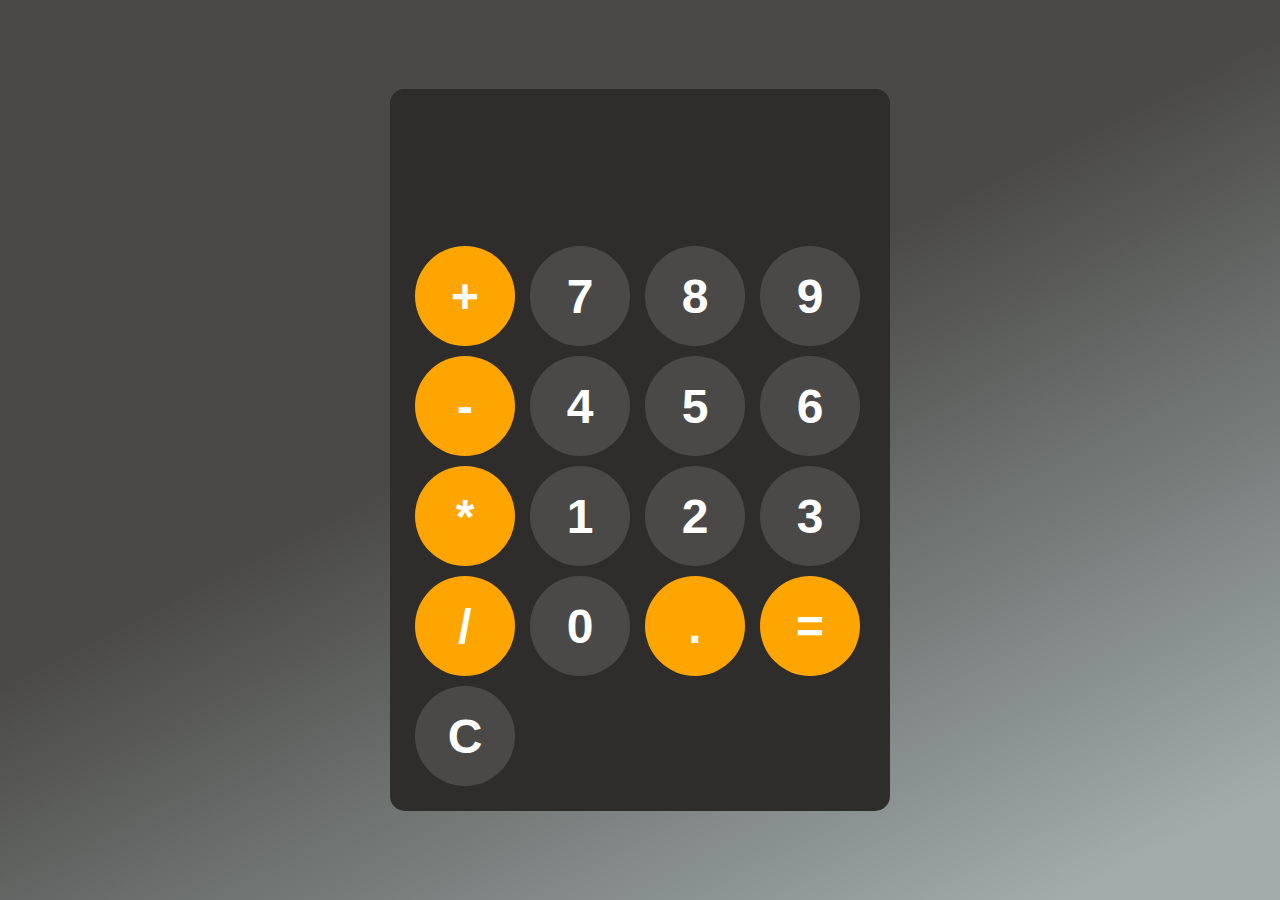
<file: Calculator/index.html>
<!DOCTYPE html>
<html lang="en">
<head>
    <meta charset="UTF-8">
    <meta name="viewport" content="width=device-width, initial-scale=1.0">
    <link rel="stylesheet" href="styles.css">
    <title>Document</title>
</head>
<body>
    <div id="calculator">
        <input id="display" readonly>
        <div id="keys">
            <button onclick="appendToDisplay('+')" class="op-btn">+</button>
            <button onclick="appendToDisplay('7')">7</button>
            <button onclick="appendToDisplay('8')">8</button>
            <button onclick="appendToDisplay('9')">9</button>
            <button onclick="appendToDisplay('-')" class="op-btn">-</button>
            <button onclick="appendToDisplay('4')">4</button>
            <button onclick="appendToDisplay('5')">5</button>
            <button onclick="appendToDisplay('6')">6</button>
            <button onclick="appendToDisplay('*')" class="op-btn">*</button>
            <button onclick="appendToDisplay('1')">1</button>
            <button onclick="appendToDisplay('2')">2</button>
            <button onclick="appendToDisplay('3')">3</button>
            <button onclick="appendToDisplay('/')" class="op-btn">/</button>
            <button onclick="appendToDisplay('0')">0</button>
            <button onclick="appendToDisplay('.')" class="op-btn">.</button>
            <button onclick="calculate('=')" class="op-btn">=</button>
            <button onclick="ClearDisplay()">C</button>
        </div>
    </div>
    <script src="index.js"></script>
</body>
</html>
</file>
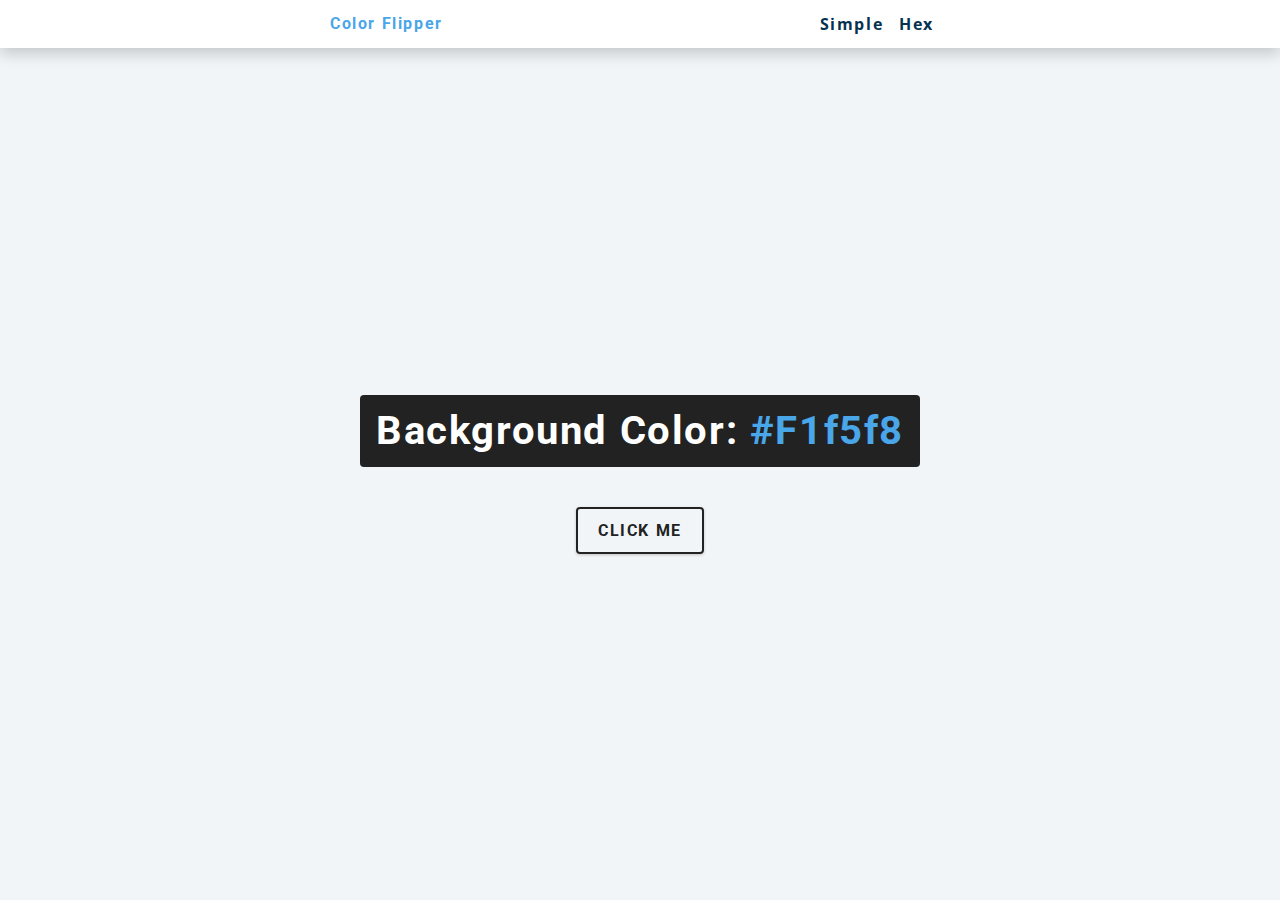
<file: Color-Flipper/index.html>
<!DOCTYPE html>
<html lang="en">
<head>
    <meta charset="UTF-8">
    <meta name="viewport" content="width=device-width, initial-scale=1.0">
    <link rel="stylesheet" href="styles.css">
    <title>Color Flipper</title>
</head>
<body>
    <nav>
        <div class="nav-center">
            <h4>color flipper</h4>
            <ul class="nav-links">
                <li>
                    <a href="index.html">
                        simple
                    </a>
                </li>
                <li>
                    <a href="hex.html">
                        hex
                    </a>
                </li>
            </ul>
        </div>
    </nav>
    <main>
        <div class="container">
            <h2>background color: <span class="color">
                #f1f5f8
            </span></h2>
            <button class="btn btn-hero" id="btn">click me</button>
        </div>
    </main>
    <script src="app.js"></script>
</body>
</html>
</file>
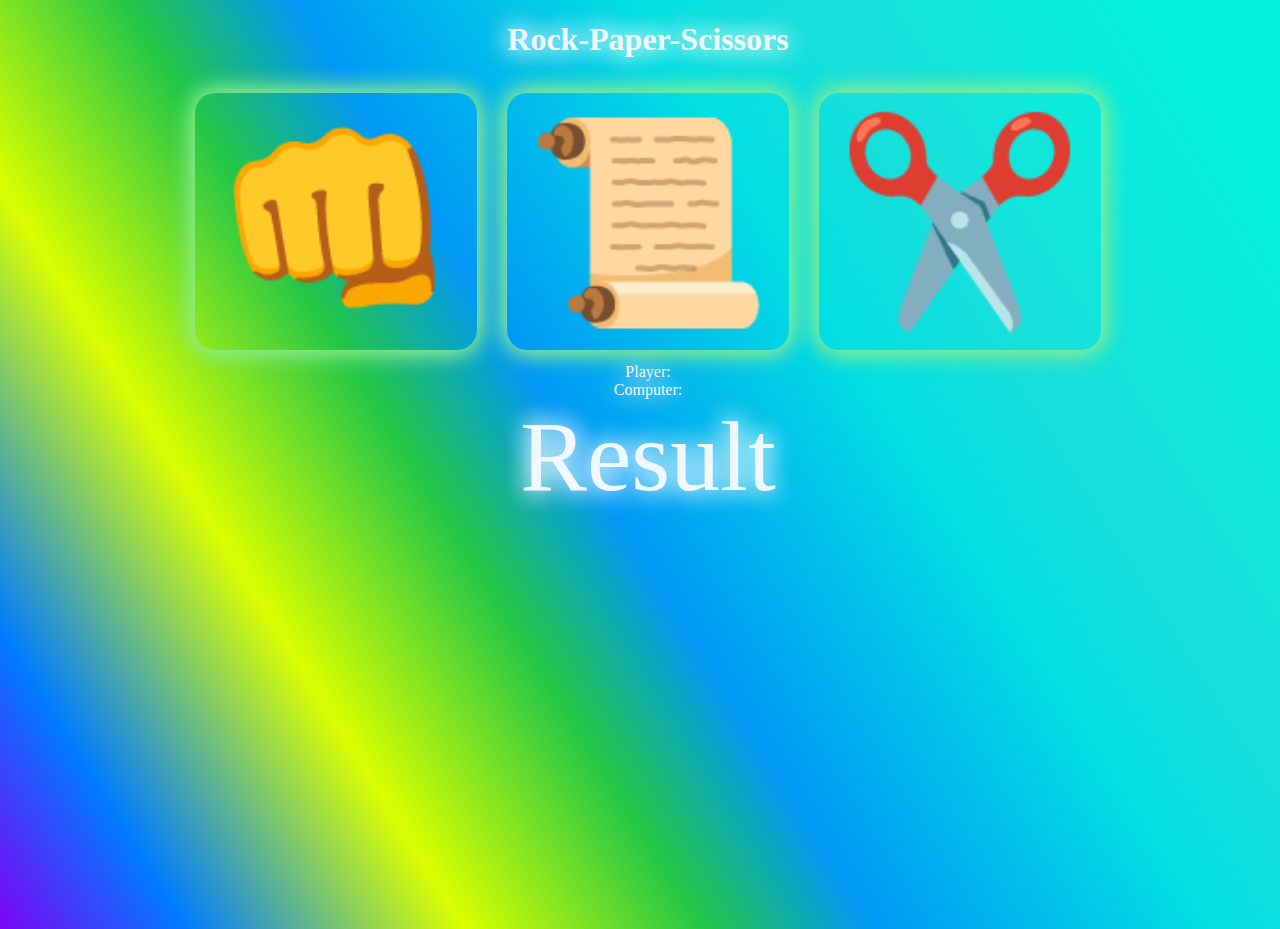
<file: Rock-Paper-Scissors/Index.html>
<!DOCTYPE html>
<html lang="en">
<head >
    <meta charset="UTF-8">
    <meta name="viewport" content="width=device-width, initial-scale=1.0">
    <link rel="stylesheet" href="styles.css">
    <title>Rock-Paper-Scissors</title>
</head>
<body>
    <div class="site-header">
        <h1> Rock-Paper-Scissors</h1>
    </div>
    <div class="Choices">
        <button onclick="playGame('rock')">👊</button>
        <button onclick="playGame('paper')">📜</button>
        <button onclick="playGame('scissors')">✂️</button>
        <div class="display">
        <div id="playerDisplay">Player:</div>
        <div id="computerDisplay">Computer:</div>
        <div id="resultDisplay">Result</div>
        </div>
        <script src="index.js"></script>
    </div>
</body>
</html>
</file>
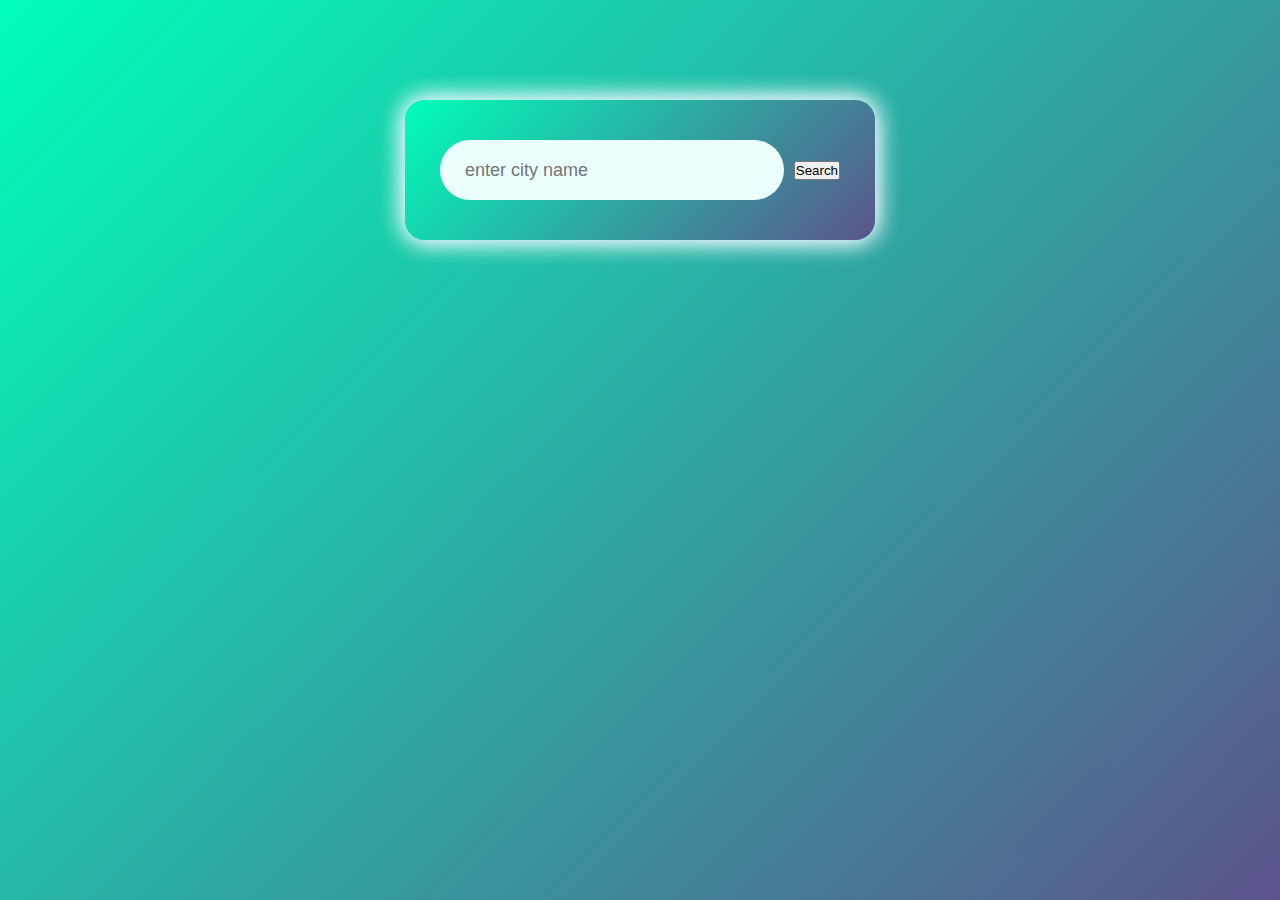
<file: Weather/index.html>
<!DOCTYPE html>
<html lang="en">
<head>
    <meta charset="UTF-8">
    <meta name="viewport" content="width=device-width, initial-scale=1.0">
    <link rel= "stylesheet" href="style.css"/> 
    <title>Document</title>
</head>
<body>
    <div class="card">
        <div class = "search">
            <input type="text" placeholder="enter city name" spellcheck="false">
            <button>Search</button>
        </div>
        <div class="error">
            <p>Invalid City Name</p>
        </div>
        <div class="weather">
            <img src="images/rain.png" class="weather-icon">
            <h1 class="temp">22°c</h1>
            <h2 class="city">New York</h2>
            <div class="details">
                <div class="col">
                    <img src="images/humidity.png">
                    <div>
                        <p class="humidity">50%</p>
                        <p>humidity</p>
                    </div>
                </div>
                <div class="col"></div>
                    <img src="images/wind.png">
                    <div>
                        <p class="wind">15 km/h</p>
                        <p>Wind Speed</p>
                    </div>
                </div>
            </div>
        </div>
    </div>
    <script>
        const apiKey = "3ba4e3ff826aadc1041b5eac3b24c1b7";
        const apiUrl = "https://api.openweathermap.org/data/2.5/weather?units=metric&q=";
        const searchBox = document.querySelector(".search input");
        const searchBtn = document.querySelector(".search button")
        const weatherIcon = document.querySelector(".weather-icon")
        async function checkWeather(city){
            const response = await fetch(apiUrl + city + `&appid=${apiKey}`);
            if(response.status == 404)
            {
                document.querySelector(".error").style.display = 'block';
                document.querySelector(".weather").style.display = 'none';
            }
            else
            {
                var data = await response.json();
            document.querySelector(".city").innerHTML = data.name;
            document.querySelector(".temp").innerHTML = Math.round(data.main.temp) + "°C";
            document.querySelector(".humidity").innerHTML = data.main.humidity;
            document.querySelector(".wind").innerHTML = data.wind.speed;
            if(data.weather[0].main == "Clouds"){
                WeatherIcon.src = "images/clouds.png";
            }
            else if(data.weather[0].main == "Clear")
            {
                weatherIcon.src = "images/clear.png";
            }
            else if(data.weather[0].main == "Rain")
            {
                weatherIcon.src = "images/rain.png";
            }
            else if(data.weather[0].main == "Drizzle")
            {
                weatherIcon.src = "images/drizzle.png";
            }
            else if(data.weather[0].main == "Mist")
            {
                weatherIcon.src = "images/mist.png";
            }
            document.querySelector('.weather').style.display = 'block';
            document.queerySelector('.error').style.display = 'none';
            }
        }
        searchBtn.addEventListener("click", () => {
            checkWeather(searchBox.value);
        })
    </script>
</body>
</html>
</file>
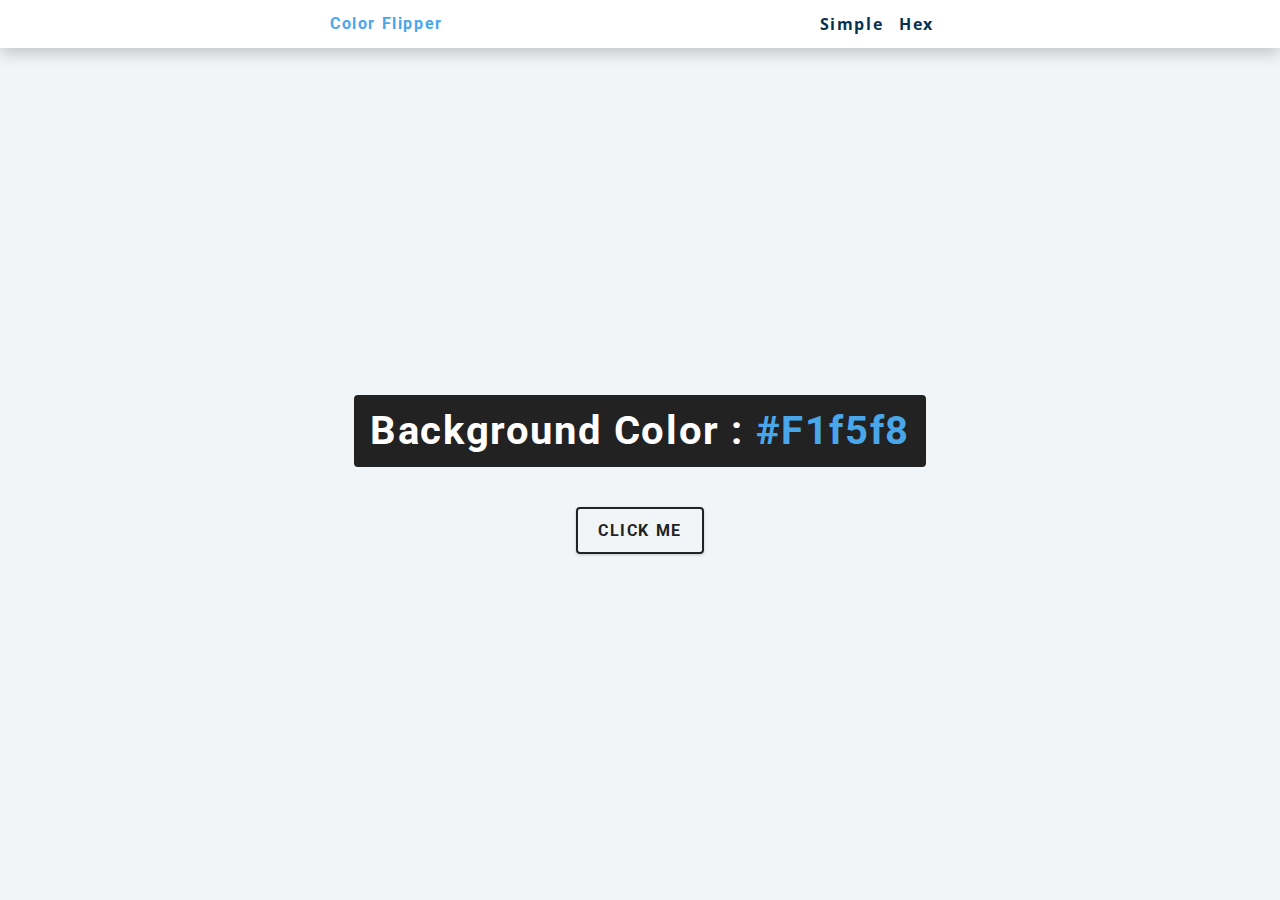
<file: Color-Flipper/hex.html>
<!DOCTYPE html>
<html lang="en">
  <head>
    <meta charset="UTF-8" />
    <meta name="viewport" content="width=device-width, initial-scale=1.0" />
    <title>Color Flipper || Hex</title>

    <!-- styles -->
    <link rel="stylesheet" href="styles.css" />
  </head>

  <body>
    <nav>
      <div class="nav-center">
        <h4>color flipper</h4>
        <ul class="nav-links">
          <li><a href="index.html">simple</a></li>
          <li><a href="hex.html">hex</a></li>
        </ul>
      </div>
    </nav>
    <main>
      <div class="container">
        <h2>background color : <span class="color">#f1f5f8</span></h2>
        <button class="btn btn-hero" id="btn">click me</button>
      </div>
    </main>
    <!-- javascript -->
    <script src="hex.js"></script>
  </body>
</html>
</file>
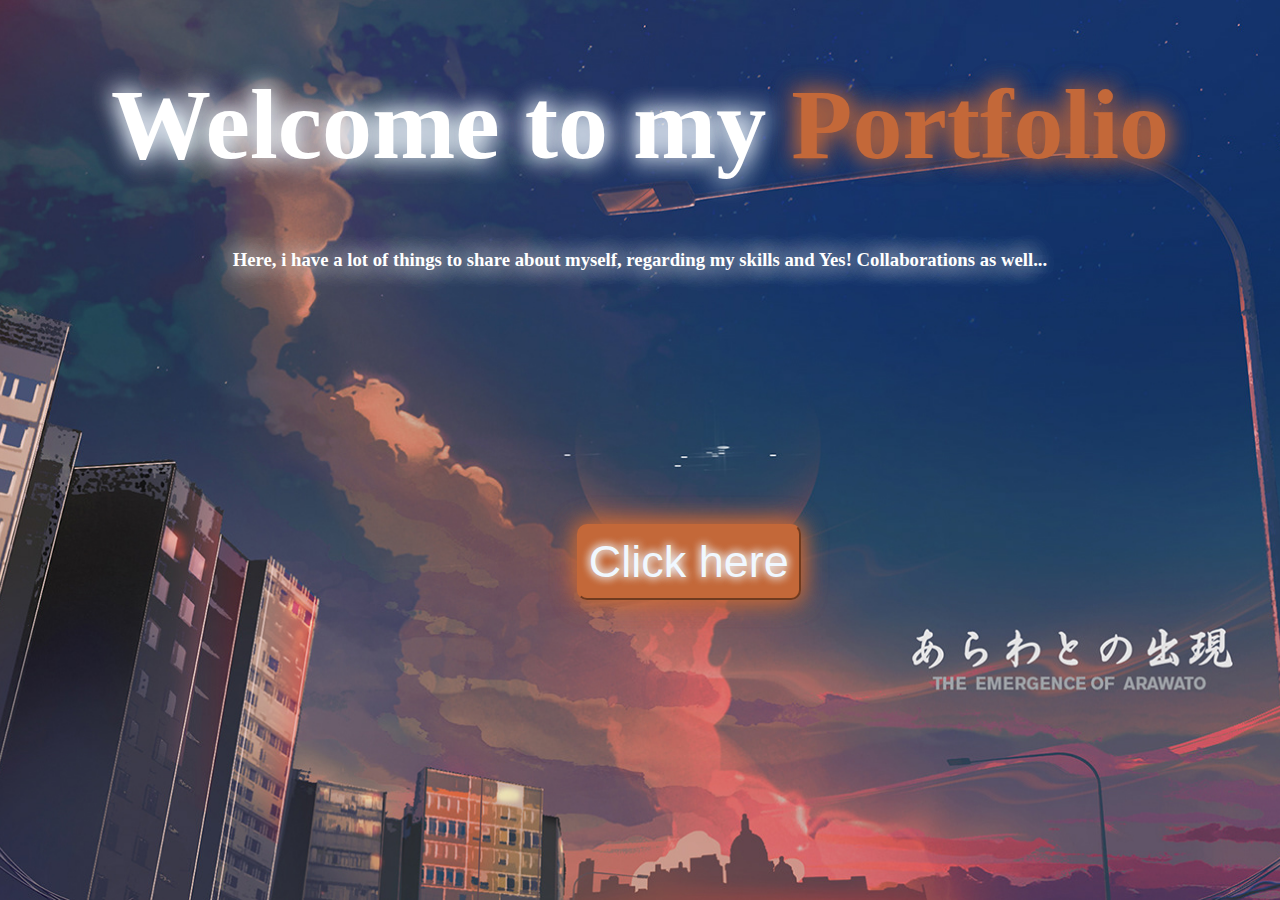
<file: Portfolio/first.html>
<!DOCTYPE html>
<html lang="en" dir="ltr">
  <head>
    <meta charset="utf-8">
    <link rel="stylesheet" href="first.css"/>
    <title>Welcome to my Portfolio Site!</title>
  </head>
  <body class="body">
    <h1 class = "header"> Welcome to my <span>Portfolio</span></h1>
    <h3 class = "header3">  Here, i have a lot of things to share about myself, regarding my skills and Yes! Collaborations as well...</h3>
    <div class = "arrow"></div>
    <a href = "index.html" style="text-decoration: none;"><button >Click here</button></a>
  </body>
</html>
</file>
<file: Calculator/styles.css>
body{
    display: flex;
    justify-content: center;
    margin:0;
    align-items: center;
    height: 100vh;
    background: rgb(74,73,71);
    background: linear-gradient(153deg, rgba(74,73,71,1) 44%, rgba(161,172,171,1) 93%); 
}

#calculator{
    font-family: Arial, sans-serif;
    background-color: #2e2d2c;
    border-radius: 15px;
    border-style: inset;
    max-width: 500px;
    border: 10px;
    overflow: hidden;
}
#display{
    width: 100%;
    padding: 20px;
    font-size: 5rem;
    text-align: left;
    border: 15px;
    border-color: orange;
    color: white;
    background-color: #2e2d2c;
}
#keys{
    display:grid;
    grid-template-columns: repeat(4,1fr);
    gap:10px;
    padding: 25px;

}
button{
    width: 100px;
    height: 100px;
    border-radius: 50px;
    border: none;
    background-color: #4A4947;
    color: white;
    font-size: 3rem;
    font-weight: bold;
    cursor: pointer;
}
button:hover{
    background-color: hsl(0%, 0%, 40%);
}
.op-btn{
  background-color: orange;
}
</file>
<file: Color-Flipper/styles.css>
/*
=============== 
Fonts
===============
*/
@import url("https://fonts.googleapis.com/css?family=Open+Sans|Roboto:400,700&display=swap");

/*
=============== 
Variables
===============
*/

:root {
  /* dark shades of primary color*/
  --clr-primary-1: hsl(205, 86%, 17%);
  --clr-primary-2: hsl(205, 77%, 27%);
  --clr-primary-3: hsl(205, 72%, 37%);
  --clr-primary-4: hsl(205, 63%, 48%);
  /* primary/main color */
  --clr-primary-5: hsl(205, 78%, 60%);
  /* lighter shades of primary color */
  --clr-primary-6: hsl(205, 89%, 70%);
  --clr-primary-7: hsl(205, 90%, 76%);
  --clr-primary-8: hsl(205, 86%, 81%);
  --clr-primary-9: hsl(205, 90%, 88%);
  --clr-primary-10: hsl(205, 100%, 96%);
  /* darkest grey - used for headings */
  --clr-grey-1: hsl(209, 61%, 16%);
  --clr-grey-2: hsl(211, 39%, 23%);
  --clr-grey-3: hsl(209, 34%, 30%);
  --clr-grey-4: hsl(209, 28%, 39%);
  /* grey used for paragraphs */
  --clr-grey-5: hsl(210, 22%, 49%);
  --clr-grey-6: hsl(209, 23%, 60%);
  --clr-grey-7: hsl(211, 27%, 70%);
  --clr-grey-8: hsl(210, 31%, 80%);
  --clr-grey-9: hsl(212, 33%, 89%);
  --clr-grey-10: hsl(210, 36%, 96%);
  --clr-white: #fff;
  --clr-red-dark: hsl(360, 67%, 44%);
  --clr-red-light: hsl(360, 71%, 66%);
  --clr-green-dark: hsl(125, 67%, 44%);
  --clr-green-light: hsl(125, 71%, 66%);
  --clr-black: #222;
  --ff-primary: "Roboto", sans-serif;
  --ff-secondary: "Open Sans", sans-serif;
  --transition: all 0.3s linear;
  --spacing: 0.1rem;
  --radius: 0.25rem;
  --light-shadow: 0 5px 15px rgba(0, 0, 0, 0.1);
  --dark-shadow: 0 5px 15px rgba(0, 0, 0, 0.2);
  --max-width: 1170px;
  --fixed-width: 620px;
}
/*
=============== 
Global Styles
===============
*/

*,
::after,
::before {
  margin: 0;
  padding: 0;
  box-sizing: border-box;
}
body {
  font-family: var(--ff-secondary);
  background: var(--clr-grey-10);
  color: var(--clr-grey-1);
  line-height: 1.5;
  font-size: 0.875rem;
}
ul {
  list-style-type: none;
}
a {
  text-decoration: none;
}
h1,
h2,
h3,
h4 {
  letter-spacing: var(--spacing);
  text-transform: capitalize;
  line-height: 1.25;
  margin-bottom: 0.75rem;
  font-family: var(--ff-primary);
}
h1 {
  font-size: 3rem;
}
h2 {
  font-size: 2rem;
}
h3 {
  font-size: 1.25rem;
}
h4 {
  font-size: 0.875rem;
}
p {
  margin-bottom: 1.25rem;
  color: var(--clr-grey-5);
}
@media screen and (min-width: 800px) {
  h1 {
    font-size: 4rem;
  }
  h2 {
    font-size: 2.5rem;
  }
  h3 {
    font-size: 1.75rem;
  }
  h4 {
    font-size: 1rem;
  }
  body {
    font-size: 1rem;
  }
  h1,
  h2,
  h3,
  h4 {
    line-height: 1;
  }
}
/*  global classes */

/* section */
.section {
  padding: 5rem 0;
}

.section-center {
  width: 90vw;
  margin: 0 auto;
  max-width: 1170px;
}
@media screen and (min-width: 992px) {
  .section-center {
    width: 95vw;
  }
}
main {
  min-height: 100vh;
  display: grid;
  place-items: center;
}

/*
=============== 
Nav
===============
*/
nav {
  background: var(--clr-white);
  height: 3rem;
  display: grid;
  align-items: center;
  box-shadow: var(--dark-shadow);
}
.nav-center {
  width: 90vw;
  max-width: var(--fixed-width);
  margin: 0 auto;
  display: flex;
  align-items: center;
  justify-content: space-between;
}
.nav-center h4 {
  margin-bottom: 0;
  color: var(--clr-primary-5);
}
.nav-links {
  display: flex;
}
nav a {
  text-transform: capitalize;
  font-weight: 700;
  font-size: 1rem;
  color: var(--clr-primary-1);
  letter-spacing: var(--spacing);
  margin-right: 1rem;
}
nav a:hover {
  color: var(--clr-primary-5);
}
/*
=============== 
Container
===============
*/
main {
  min-height: calc(100vh - 3rem);
  display: grid;
  place-items: center;
}
.container {
  text-align: center;
}
.container h2 {
  background: var(--clr-black);
  color: var(--clr-white);
  padding: 1rem;
  border-radius: var(--radius);
  margin-bottom: 2.5rem;
}
.color {
  color: var(--clr-primary-5);
}
.btn-hero {
  font-family: var(--ff-primary);
  text-transform: uppercase;
  background: transparent;
  color: var(--clr-black);
  letter-spacing: var(--spacing);
  display: inline-block;
  font-weight: 700;
  transition: var(--transition);
  border: 2px solid var(--clr-black);
  cursor: pointer;
  box-shadow: 0 1px 3px rgba(0, 0, 0, 0.2);
  border-radius: var(--radius);
  font-size: 1rem;
  padding: 0.75rem 1.25rem;
}
.btn-hero:hover {
  color: var(--clr-white);
  background: var(--clr-black);
}
</file>
<file: Rock-Paper-Scissors/styles.css>
html{
   scroll-behavior: smooth;
}
body{
    width: 100vw;
    height: 100vh;
    background-size: cover;
    background: rgb(124,4,244);
    background:linear-gradient(58deg, rgba(124,4,244,1) 0%, rgba(0,123,255,1) 10%, rgba(218,255,0,1) 25%, rgba(34,198,71,1) 38%, rgba(1,152,246,1) 47%, rgba(3,223,226,1) 65%, rgba(25,223,218,1) 75%, rgba(4,242,220,1) 93%);
}
.site-header{
    text-align: center;
    color: aliceblue;
    text-shadow: 0px 0px 25px aliceblue, 0px 0px 25px aliceblue;
}
.Choices{
    text-align: center;
    align-items: center;
}
.Choices button{
    font-size: 200px;
    border: 10px solid transparent;
    margin: 13px;
    border-radius: 20px;
    background: transparent;
    box-sizing: content-box;
    box-shadow: 0px 0px 25px lightgreen, 0px 0px 25px lightgreen;   
}
button:hover{
    transform: scale(1.1);
}
.display{
    text-align: center;
    color: aliceblue;
    text-shadow: 0px 0px 25px aliceblue, 0px 0px 25px aliceblue;
}
#resultDisplay{
    font-size:100px;
}
</file>
<file: Weather/style.css>
*{
    margin: 0;
    padding: 0;
    font-family: 'Poppins', sans-serif;
    box-sizing: border-box;
}
body{
    background: linear-gradient(135deg, #00feba, #5b548a) no-repeat;
    background-size: 100% 100%;
    background-attachment: fixed;
}
.card{
    width: 90%;
    max-width: 470px;
    background: linear-gradient(135deg, #00feba, #5b548a);
    color: #fff;
    margin: 100px auto;
    border-radius: 20px;
    padding: 40px 35px;
    text-align: center;
    box-shadow: 0 0 25px aliceblue, 0 0 25px aliceblue;
}
.search{
    width: 100%;
    display: flex;
    align-items: center;
    justify-content: space-between;
}
.search input{
    border: 0;
    outline: 0;
    background: #ebfffc;
    color: #555;
    padding: 10px 25px;
    height: 60px;
    border-radius: 30px;
    flex: 1;
    margin-right: 10px;
    font-size: 18px;
}
.search1 {
    width: 100px;
    height: 40px;
    font-weight: 10px;
    border-radius: 20px;
    border-color: transparent;
    border: 0;
}
.weather-icon{
    width:170px;
    margin-top: 30px;
}
.weather h1{
    font-size: 80px;
    font-weight: 500;
}
.weather h2{
    font-size: 45px;
    font-weight: 400;
    margin-top: -10px;
}
.details{
    display: flex;
    align-items: center;
    justify-content: space-between;
    padding: 0 20px;
    margin-top: 50px;
}
.col{
    display: fles;
    align-items: center;
    text-align: left;
}
.col img{
    width: 40px;
    margin-right: 10px;
}
.humidity, .wind{
    font-size: 28px;
    margin-top: -6px;
}
.weather{
    display: none;
}
.error{
    text-align: left;
    margin-left: 10px;
    font-size: 10px;
    margin-top: 10px;
    display: none;
}
</file>
<file: Portfolio/first.css>
html{
    scroll-behavior: smooth;
}

body{
    color:white;
    background: url("./images/portfolio.jpg") no-repeat;
    background-size: cover;
    background-repeat: no-repeat;
    background-position: center;
    background-attachment: fixed;
    height: fit-content;
}

body .header{
    text-align: center;
    font-size: 100px;
    text-shadow: 0px 0px 25px aliceblue, 0px 0px 25px aliceblue;
    animation: slideRight 1s ease forwards;
}
body .header span{
    color:#C36839;
    text-shadow: 0px 0px 25px #C36839, 0px 0px 25px #C36839;
    animation: slideRight 1s ease forwards;
}
h3{
    text-align: center;
    text-decoration: none;
    text-shadow: 0px 0px 25px aliceblue, 0px 0px 25px aliceblue;
    animation: slideRight 1s ease forwards;
}
body button{
    display: flex;
    align-items: center;
    text-align: center;
    margin-top: 20%;
    margin-left: 45%;
    padding: 10px;
    font-size: 45px;
    color: aliceblue;
    text-shadow: 0px 0px 10px aliceblue, 0px 0px 10px aliceblue;
    border-radius: 10px;
    border-color: #C36839;
    background-color: #C36839;
    box-shadow: 0px 0px 25px #C36839, 0px 0px 25px #C36839;
    animation: slideRight 1s ease forwards;
}
@keyframes slideRight {
    0%{
        transform: translateX(-100px);
        opacity: 0;
    }
    100%{
        transform: translateX(0px);
        opacity: 1;
    }
}
</file>
